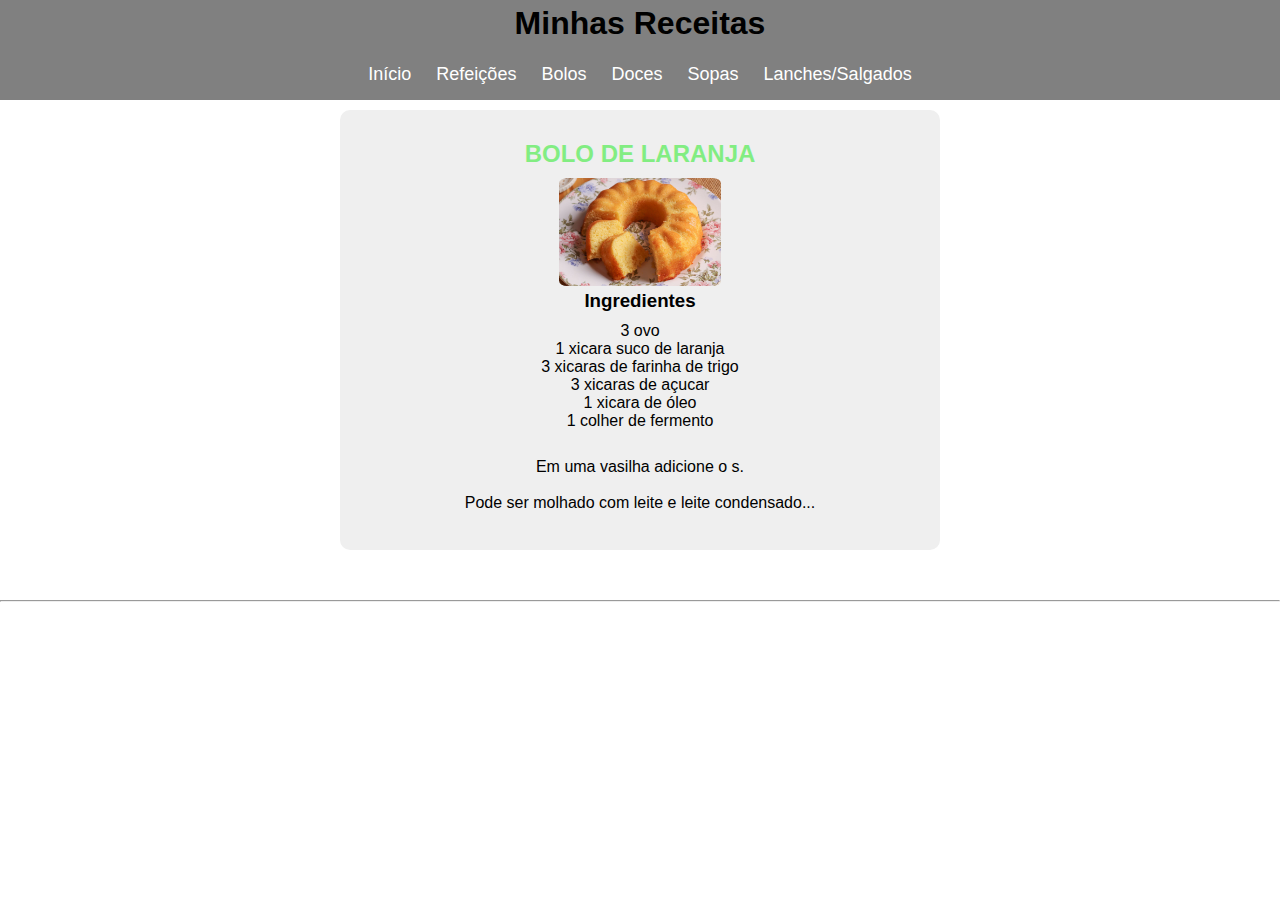
<file: paginas_receitas/bolos.html>
<!DOCTYPE html>
<html lang="UTF-8">
  <head>
    <meta charset="UTF-8" />
    <meta name="viewport" content="width=device-width, initial-scale=1.0" />
    <link rel="stylesheet" href="../style.css" />
    <link rel="stylesheet" href="../media-query.css" />

    <link
      href="https://fonts.googleapis.com/icon?family=Material+Icons"
      rel="stylesheet"
    />

    <title>Minhas Receitas</title>
  </head>
  <body>
    <!--********************Header*********************************-->
    <header>
      <h1>Minhas Receitas</h1>
      <i id="burguer" class="material-icons" onclick="clickMenu()">menu</i>

      <menu id="itens">
        <ul>
          <li><a href="../index.html" class="a_menu">Início</a></li>
          <li><a href="./refeicoes.html" class="a_menu">Refeições</a></li>
          <li><a href="./bolos.html" class="a_menu">Bolos</a></li>
          <li><a href="./doces.html" class="a_menu">Doces</a></li>
          <li><a href="./sopas.html" class="a_menu">Sopas</a></li>
          <li><a href="./salgados.html" class="a_menu">Lanches/Salgados</a></li>
        </ul>
      </menu>
    </header>

    <!--**************************RECEITAS***********************-->

    <section class="receitas">
      <!--**************************BOLO LARANJA***********************-->
      <div class="div_receitas">
        <h2 class="titulo-receitas">BOLO DE LARANJA</h2>

        <div id="img-receitas">
          <img
            class="img-receitas1"
            src="../img/bolo-laranja.jpg"
            alt=""
            width="50%"
          />
        </div>

        <h3>Ingredientes</h3>
        <ul class="ul-receitas">
          <li>3 ovo</li>
          <li>1 xicara suco de laranja</li>
          <li>3 xicaras de farinha de trigo</li>
          <li>3 xicaras de açucar</li>
          <li>1 xicara de óleo</li>
          <li>1 colher de fermento</li>
        </ul>
        <br />

        <p class="p-receitas">Em uma vasilha adicione o s.</p>

        <br />
        <p class="p-receitas">
          Pode ser molhado com leite e leite condensado...
        </p>
        <br />
      </div>

      <hr />
    </section>

    <script>
      function mudouTamanho() {
        if (window.innerWidth >= 768) {
          itens.style.display = "block";
        } else {
          itens.style.display = "none";
        }
      }

      function clickMenu() {
        if (itens.style.display == "block") {
          itens.style.display = "none";
        } else {
          itens.style.display = "block";
        }
      }
    </script>
  </body>
</html>
</file>
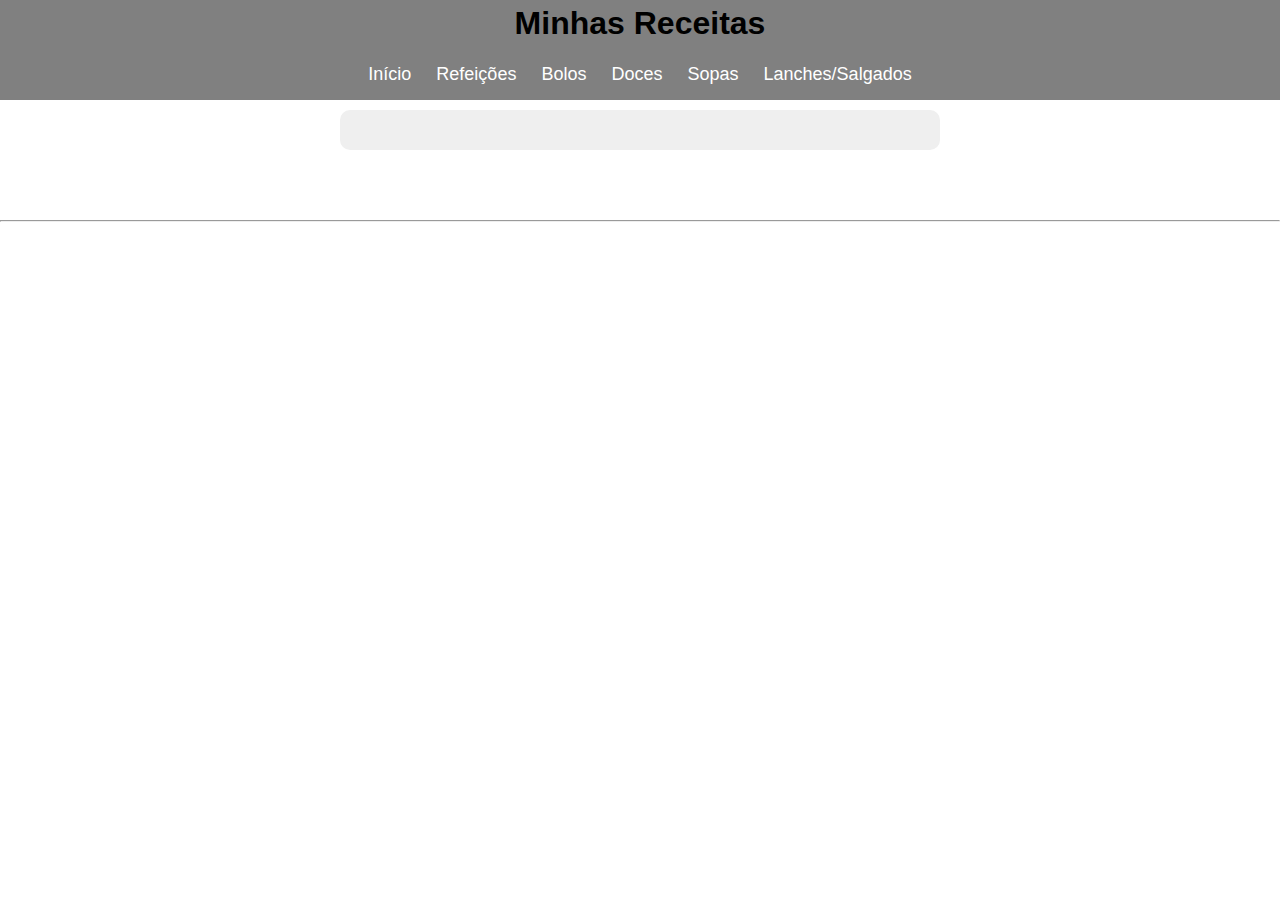
<file: paginas_receitas/doces.html>
<!DOCTYPE html>
<html lang="UTF-8">
  <head>
    <meta charset="UTF-8" />
    <meta name="viewport" content="width=device-width, initial-scale=1.0" />
    <link rel="stylesheet" href="../style.css" />
    <link rel="stylesheet" href="../media-query.css" />

    <link
      href="https://fonts.googleapis.com/icon?family=Material+Icons"
      rel="stylesheet"
    />

    <title>Minhas Receitas</title>
  </head>
  <body>
    <!--********************Header*********************************-->
    <header>
      <h1>Minhas Receitas</h1>
      <i id="burguer" class="material-icons" onclick="clickMenu()">menu</i>

      <menu id="itens">
        <ul>
          <li><a href="../index.html" class="a_menu">Início</a></li>
          <li><a href="./refeicoes.html" class="a_menu">Refeições</a></li>
          <li><a href="./bolos.html" class="a_menu">Bolos</a></li>
          <li><a href="./doces.html" class="a_menu">Doces</a></li>
          <li><a href="./sopas.html" class="a_menu">Sopas</a></li>
          <li><a href="./salgados.html" class="a_menu">Lanches/Salgados</a></li>
        </ul>
      </menu>
    </header>

    <!--**************************RECEITAS***********************-->

    <section class="receitas">
      <div class="div_receitas"></div>
      <h2 class="titulo-receitas"></h2>
      <div></div>
      <hr />
    </section>

    <script>
      function mudouTamanho() {
        if (window.innerWidth >= 768) {
          itens.style.display = "block";
        } else {
          itens.style.display = "none";
        }
      }

      function clickMenu() {
        if (itens.style.display == "block") {
          itens.style.display = "none";
        } else {
          itens.style.display = "block";
        }
      }
    </script>
  </body>
</html>
</file>
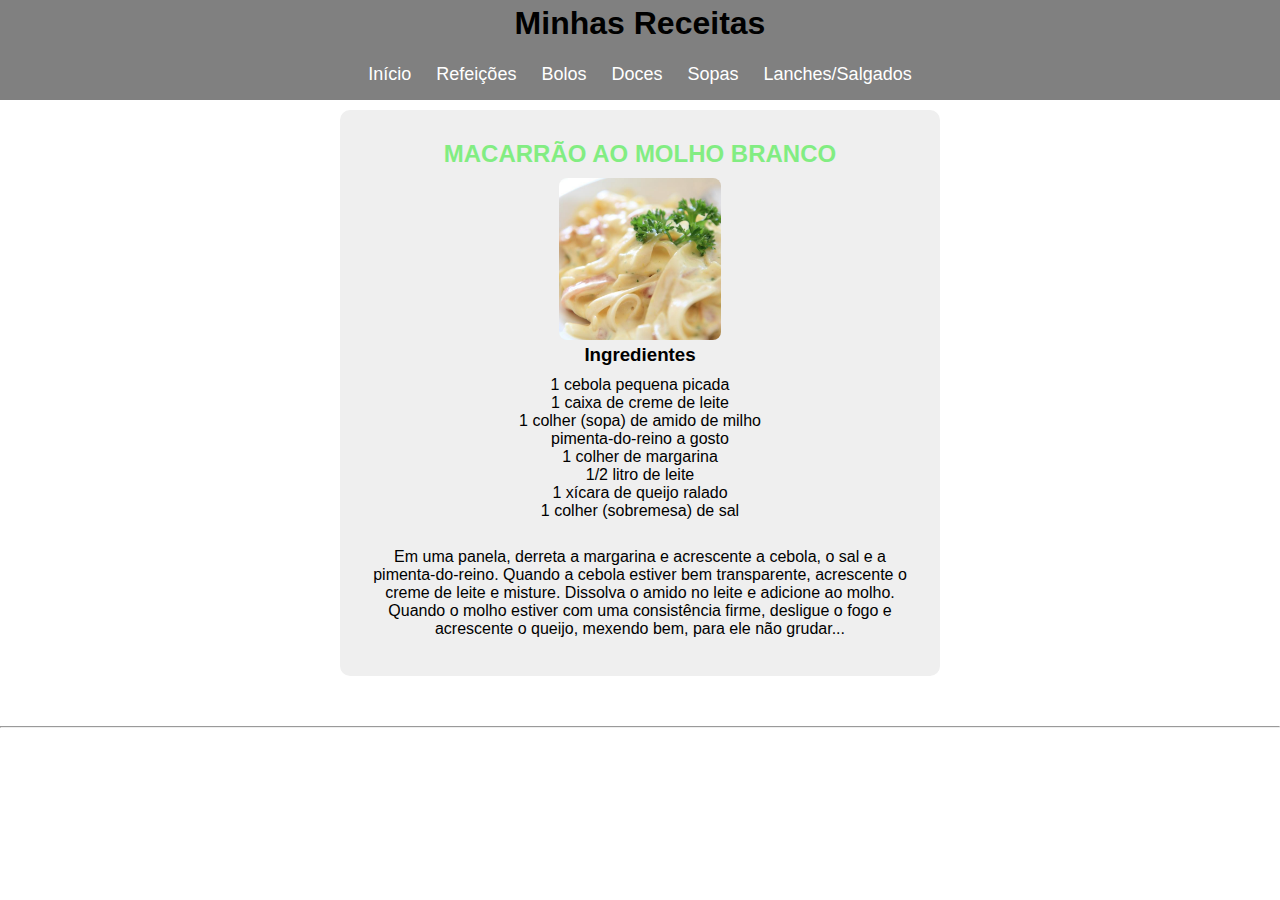
<file: paginas_receitas/refeicoes.html>
<!DOCTYPE html>
<html lang="UTF-8">
  <head>
    <meta charset="UTF-8" />
    <meta name="viewport" content="width=device-width, initial-scale=1.0" />
    <link rel="stylesheet" href="../style.css" />
    <link rel="stylesheet" href="../media-query.css" />

    <link
      href="https://fonts.googleapis.com/icon?family=Material+Icons"
      rel="stylesheet"
    />
    <title>Minhas Receitas</title>
  </head>
  <body>
    <!--********************Header*********************************-->
    <header>
      <h1>Minhas Receitas</h1>
      <i id="burguer" class="material-icons" onclick="clickMenu()">menu</i>

      <menu id="itens">
        <ul>
          <li><a href="../index.html" class="a_menu">Início</a></li>
          <li><a href="./refeicoes.html" class="a_menu">Refeições</a></li>
          <li><a href="./bolos.html" class="a_menu">Bolos</a></li>
          <li><a href="./doces.html" class="a_menu">Doces</a></li>
          <li><a href="./sopas.html" class="a_menu">Sopas</a></li>
          <li><a href="./salgados.html" class="a_menu">Lanches/Salgados</a></li>
        </ul>
      </menu>
    </header>

    <!--**************************RECEITAS***********************-->

    <section class="receitas">
      <div class="div_receitas">
        <h2 class="titulo-receitas">MACARRÃO AO MOLHO BRANCO</h2>

        <div id="img-receitas">
          <img
            class="img-receitas1"
            src="../img/macarrao ao molho branco.jpg"
            alt=""
            width="50%"
          />
        </div>

        <h3>Ingredientes</h3>
        <ul class="ul-receitas">
          <li>1 cebola pequena picada</li>
          <li>1 caixa de creme de leite</li>
          <li>1 colher (sopa) de amido de milho</li>
          <li>pimenta-do-reino a gosto</li>
          <li>1 colher de margarina</li>
          <li>1/2 litro de leite</li>
          <li>1 xícara de queijo ralado</li>
          <li>1 colher (sobremesa) de sal</li>
        </ul>
        <br />

        <p class="p-receitas">
          Em uma panela, derreta a margarina e acrescente a cebola, o sal e a
          pimenta-do-reino. Quando a cebola estiver bem transparente, acrescente
          o creme de leite e misture. Dissolva o amido no leite e adicione ao
          molho. Quando o molho estiver com uma consistência firme, desligue o
          fogo e acrescente o queijo, mexendo bem, para ele não grudar...
        </p>

        <br />
      </div>
      <hr />
    </section>

    <script>
      function mudouTamanho() {
        if (window.innerWidth >= 768) {
          itens.style.display = "block";
        } else {
          itens.style.display = "none";
        }
      }

      function clickMenu() {
        if (itens.style.display == "block") {
          itens.style.display = "none";
        } else {
          itens.style.display = "block";
        }
      }
    </script>
  </body>
</html>
</file>
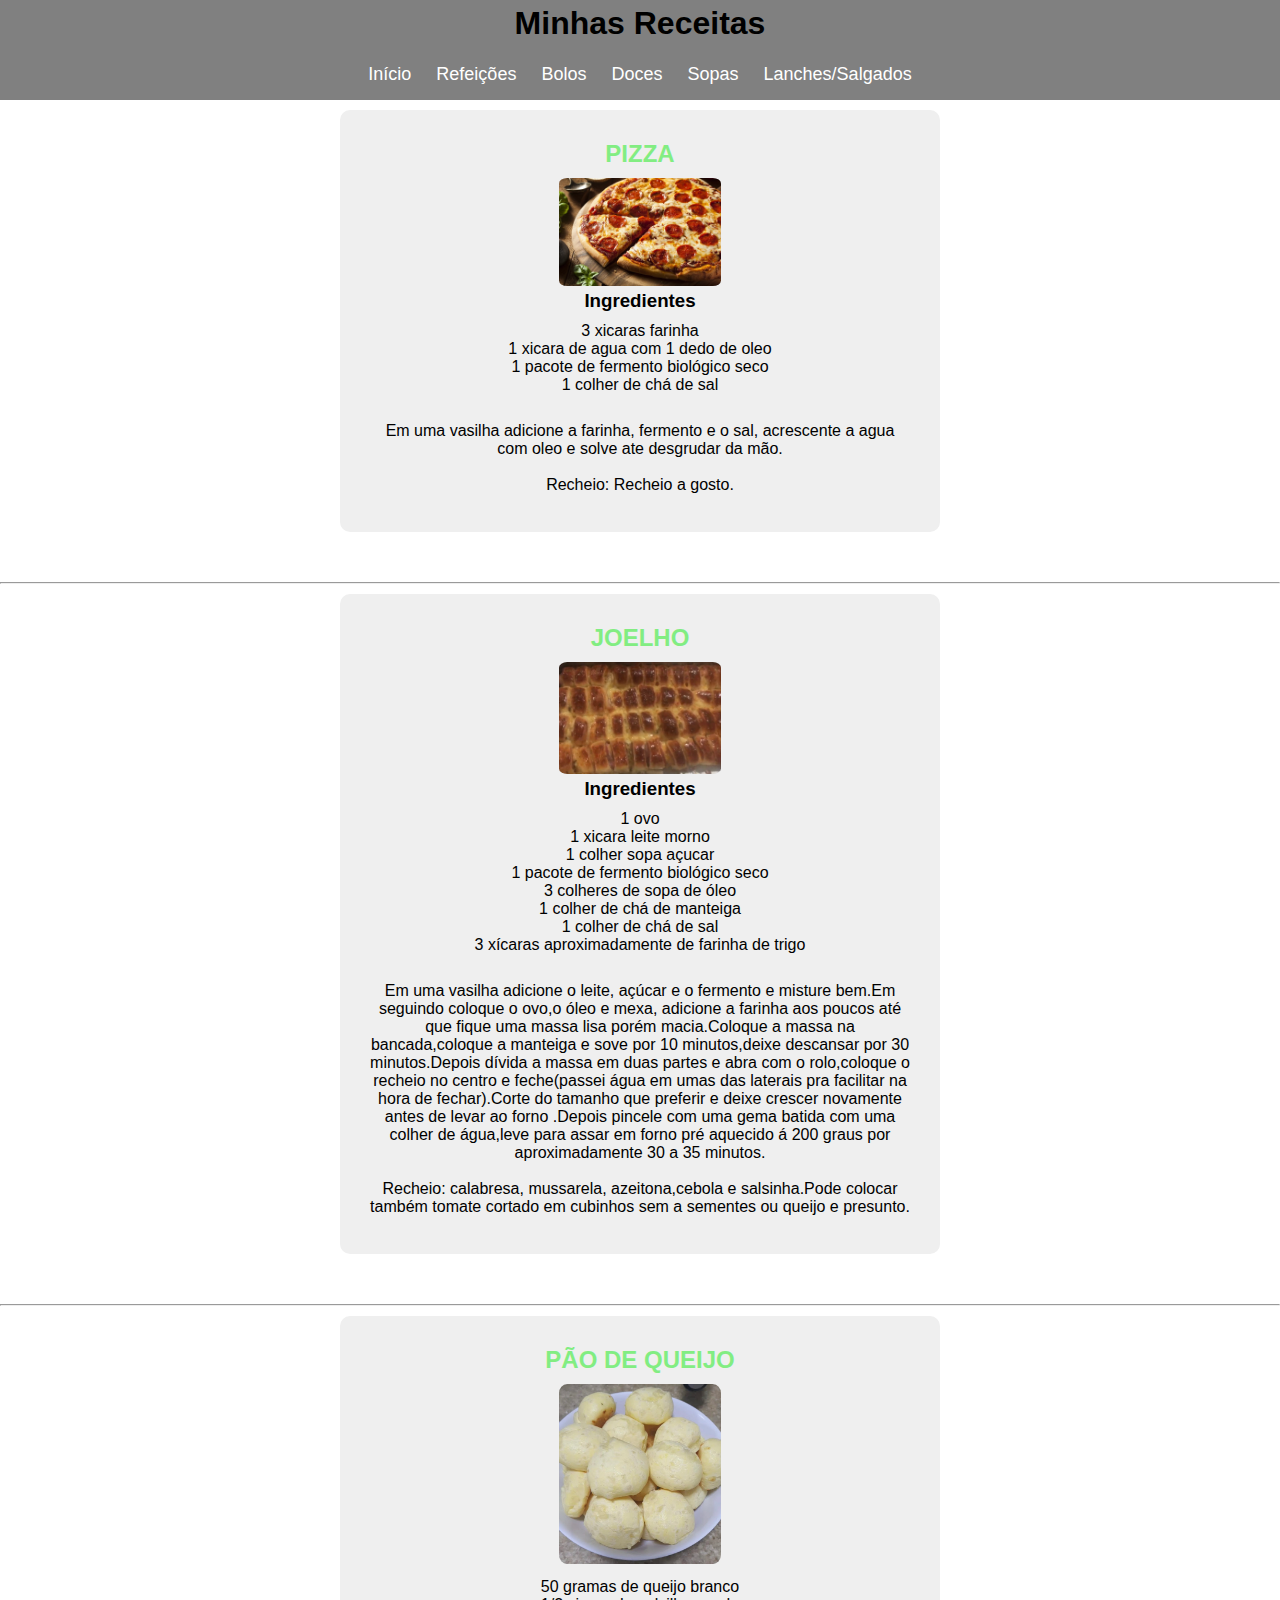
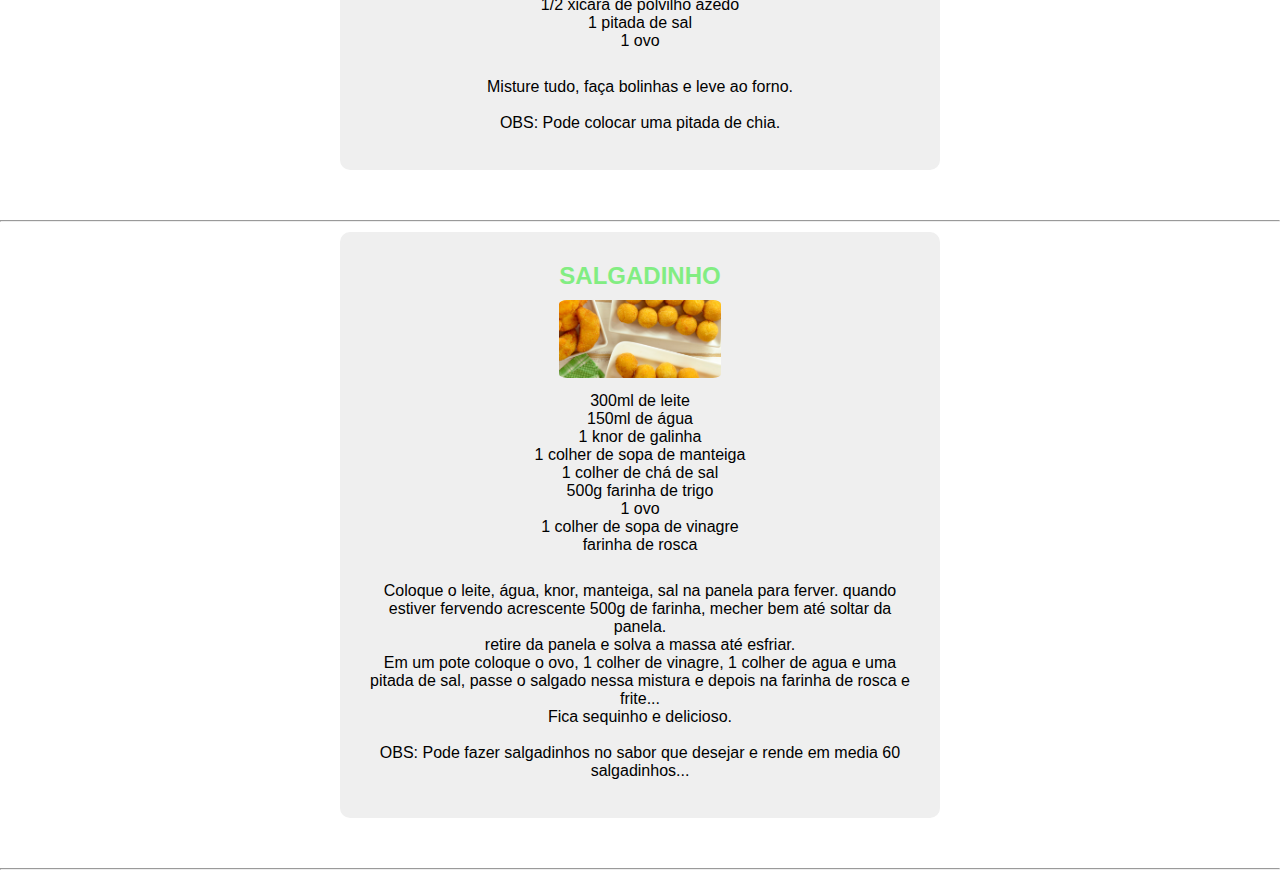
<file: paginas_receitas/salgados.html>
<!DOCTYPE html>
<html lang="UTF-8">
  <head>
    <meta charset="UTF-8" />
    <meta name="viewport" content="width=device-width, initial-scale=1.0" />
    <link rel="stylesheet" href="../style.css" />
    <link rel="stylesheet" href="../media-query.css" />

    <link
      href="https://fonts.googleapis.com/icon?family=Material+Icons"
      rel="stylesheet"
    />

    <title>Minhas Receitas</title>
  </head>
  <body>
    <!--********************Header*********************************-->
    <header>
      <h1>Minhas Receitas</h1>
      <i id="burguer" class="material-icons" onclick="clickMenu()">menu</i>

      <menu id="itens">
        <ul>
          <li><a href="../index.html" class="a_menu">Início</a></li>
          <li><a href="./refeicoes.html" class="a_menu">Refeições</a></li>
          <li><a href="./bolos.html" class="a_menu">Bolos</a></li>
          <li><a href="./doces.html" class="a_menu">Doces</a></li>
          <li><a href="./sopas.html" class="a_menu">Sopas</a></li>
          <li><a href="./salgados.html" class="a_menu">Lanches/Salgados</a></li>
        </ul>
      </menu>
    </header>

    <section class="receitas">
      <!--**************************RECEIA PIZZA***********************-->

      <div class="div_receitas">
        <h2 class="titulo-receitas">PIZZA</h2>

        <div id="img-receitas">
          <img
            class="img-receitas1"
            src="../img/pizza.jpg"
            alt=""
            width="50%"
          />
        </div>

        <h3>Ingredientes</h3>
        <ul class="ul-receitas">
          <li>3 xicaras farinha</li>
          <li>1 xicara de agua com 1 dedo de oleo</li>
          <li>1 pacote de fermento biológico seco</li>
          <li>1 colher de chá de sal</li>
        </ul>
        <br />

        <p class="p-receitas">
          Em uma vasilha adicione a farinha, fermento e o sal, acrescente a agua
          com oleo e solve ate desgrudar da mão.
        </p>

        <br />
        <p class="p-receitas">Recheio: Recheio a gosto.</p>
        <br />
      </div>
      <hr />

      <!--**************************RECEITA JOELHO***********************-->
      <div class="div_receitas">
        <h2 class="titulo-receitas">JOELHO</h2>
        <div id="img-receitas">
          <img
            class="img-receitas1"
            src="../img/joelho.jpg"
            alt=""
            width="50%"
          />
        </div>
        <h3>Ingredientes</h3>
        <ul class="ul-receitas">
          <li>1 ovo</li>
          <li>1 xicara leite morno</li>
          <li>1 colher sopa açucar</li>
          <li>1 pacote de fermento biológico seco</li>
          <li>3 colheres de sopa de óleo</li>
          <li>1 colher de chá de manteiga</li>
          <li>1 colher de chá de sal</li>
          <li>3 xícaras aproximadamente de farinha de trigo</li>
        </ul>
        <br />

        <p class="p-receitas">
          Em uma vasilha adicione o leite, açúcar e o fermento e misture bem.Em
          seguindo coloque o ovo,o óleo e mexa, adicione a farinha aos poucos
          até que fique uma massa lisa porém macia.Coloque a massa na
          bancada,coloque a manteiga e sove por 10 minutos,deixe descansar por
          30 minutos.Depois dívida a massa em duas partes e abra com o
          rolo,coloque o recheio no centro e feche(passei água em umas das
          laterais pra facilitar na hora de fechar).Corte do tamanho que
          preferir e deixe crescer novamente antes de levar ao forno .Depois
          pincele com uma gema batida com uma colher de água,leve para assar em
          forno pré aquecido á 200 graus por aproximadamente 30 a 35 minutos.
        </p>

        <br />
        <p class="p-receitas">
          Recheio: calabresa, mussarela, azeitona,cebola e salsinha.Pode colocar
          também tomate cortado em cubinhos sem a sementes ou queijo e presunto.
        </p>
        <br />
      </div>
      <hr />

      <!--**************************RECEITA JOELHO***********************-->
      <div class="div_receitas">
        <h2 class="titulo-receitas">PÃO DE QUEIJO</h2>
        <div id="img-receitas">
          <img
            class="img-receitas1"
            src="../img/pão de queijo.jpg"
            alt=""
            width="50%"
          />
        </div>
        <title>Ingredientes</title>
        <ul class="ul-receitas">
          <li>50 gramas de queijo branco</li>
          <li>1/2 xicara de polvilho azedo</li>
          <li>1 pitada de sal</li>
          <li>1 ovo</li>
        </ul>
        <br />

        <p class="p-receitas">Misture tudo, faça bolinhas e leve ao forno.</p>

        <br />
        <p class="p-receitas">OBS: Pode colocar uma pitada de chia.</p>
        <br />
      </div>
      <hr />

      <div class="div_receitas">
        <h2 class="titulo-receitas">SALGADINHO</h2>
        <div id="img-receitas">
          <img
            class="img-receitas1"
            src="../img/salgadinhos.jpg"
            alt=""
            width="70%"
          />
        </div>
        <title>Ingredientes</title>
        <ul class="ul-receitas">
          <li>300ml de leite</li>
          <li>150ml de água</li>
          <li>1 knor de galinha</li>
          <li>1 colher de sopa de manteiga</li>
          <li>1 colher de chá de sal</li>
          <li>500g farinha de trigo</li>
          <li>1 ovo</li>
          <li>1 colher de sopa de vinagre</li>
          <li>farinha de rosca</li>
        </ul>
        <br />

        <p class="p-receitas">
          Coloque o leite, água, knor, manteiga, sal na panela para ferver.
          quando estiver fervendo acrescente 500g de farinha, mecher bem até
          soltar da panela. <br />
          retire da panela e solva a massa até esfriar. <br />
          Em um pote coloque o ovo, 1 colher de vinagre, 1 colher de agua e uma
          pitada de sal, passe o salgado nessa mistura e depois na farinha de
          rosca e frite... <br />
          Fica sequinho e delicioso.
        </p>

        <br />
        <p class="p-receitas">
          OBS: Pode fazer salgadinhos no sabor que desejar e rende em media 60
          salgadinhos...
        </p>
        <br />
      </div>
      <hr />
    </section>

    <script>
      function mudouTamanho() {
        if (window.innerWidth >= 768) {
          itens.style.display = "block";
        } else {
          itens.style.display = "none";
        }
      }

      function clickMenu() {
        if (itens.style.display == "block") {
          itens.style.display = "none";
        } else {
          itens.style.display = "block";
        }
      }
    </script>
  </body>
</html>
</file>
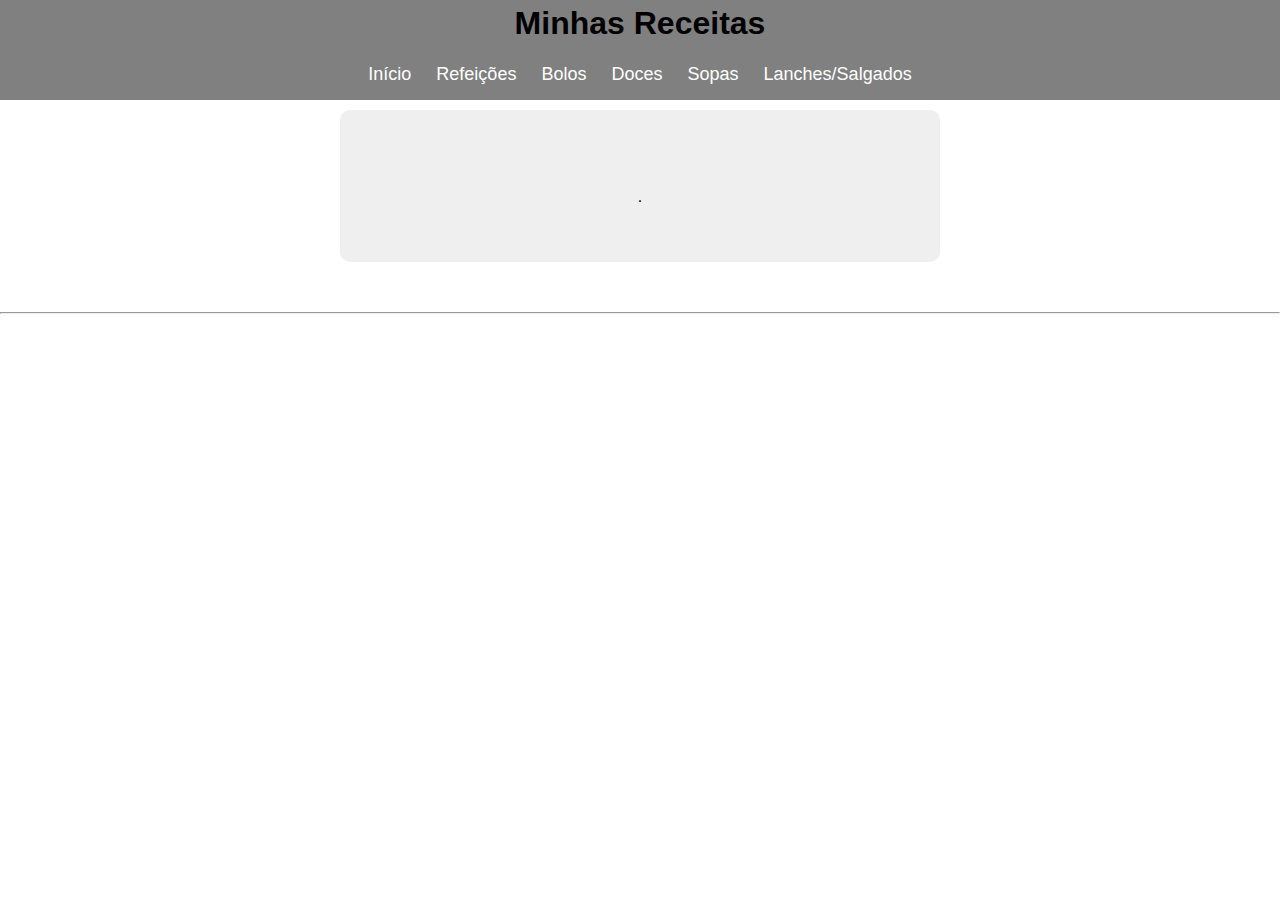
<file: paginas_receitas/sopas.html>
<!DOCTYPE html>
<html lang="UTF-8">
  <head>
    <meta charset="UTF-8" />
    <meta name="viewport" content="width=device-width, initial-scale=1.0" />
    <link rel="stylesheet" href="../style.css" />
    <link rel="stylesheet" href="../media-query.css" />

    <link
      href="https://fonts.googleapis.com/icon?family=Material+Icons"
      rel="stylesheet"
    />

    <title>Minhas Receitas</title>
  </head>
  <body>
    <!--********************Header*********************************-->
    <header>
      <h1>Minhas Receitas</h1>
      <i id="burguer" class="material-icons" onclick="clickMenu()">menu</i>

      <menu id="itens">
        <ul>
          <li><a href="../index.html" class="a_menu">Início</a></li>
          <li><a href="./refeicoes.html" class="a_menu">Refeições</a></li>
          <li><a href="./bolos.html" class="a_menu">Bolos</a></li>
          <li><a href="./doces.html" class="a_menu">Doces</a></li>
          <li><a href="./sopas.html" class="a_menu">Sopas</a></li>
          <li><a href="./salgados.html" class="a_menu">Lanches/Salgados</a></li>
        </ul>
      </menu>
    </header>

    <section class="receitas">
      <!--**************************RECEIA PIZZA***********************-->

      <div class="div_receitas">
        <h2 class="titulo-receitas"></h2>

        <title></title>
        <ul class="ul-receitas"></ul>
        <br />

        <p class="p-receitas">.</p>

        <br />
        <p class="p-receitas"></p>
        <br />
      </div>
      <hr />
    </section>

    <script>
      function mudouTamanho() {
        if (window.innerWidth >= 768) {
          itens.style.display = "block";
        } else {
          itens.style.display = "none";
        }
      }

      function clickMenu() {
        if (itens.style.display == "block") {
          itens.style.display = "none";
        } else {
          itens.style.display = "block";
        }
      }
    </script>
  </body>
</html>
</file>
<file: style.css>
* {
  margin: 0;
  padding: 0;
  box-sizing: border-box;
  font-family: "Poppins", sans-serif;
  position: relative;
}

/*****************Main*****************/
main {
  width: 100vw;
}

/* ****************Header*****************/
header {
  background-color: gray;
}

header > h1 {
  padding: 5px;
  text-align: center;
}

i#burguer {
  background-color: gray;
  display: block;
  text-align: center;
  padding: 10px;
  color: white;
  cursor: pointer;
}

i#burguer:hover {
  background-color: white;
  color: black;
}

menu {
  display: block;
  padding: 5px;
  width: 100%;
  cursor: pointer;
  position: relative;
  text-decoration: none;
  font-size: 18px;
  text-align: center;
}

menu > ul {
  list-style-type: none;
  justify-content: center;
}

menu > ul > li > a {
  display: block;
  padding: 10px;
  text-decoration: none;
  border-top: 2px solid gray;
  color: white;
  text-align: center;
}

menu > ul > li > a:hover {
  background-color: rgb(109, 107, 111);
  border-radius: 10px;
  align-items: center;
  color: black;
}

main {
  width: 90vw;
  background-color: white;
  margin: auto;
  padding: 10px;
  border-radius: 10px;
  margin-top: 10px;
}

.img-home {
  width: 100%;
  height: 50%;
}

.logo {
  margin-left: 30px;
}

/* ****************RECEITAS*****************/

.titulo-receitas {
  text-align: center;
  padding: 10px;
  color: #82ed82;
}

.div_receitas {
  max-width: 600px;
  margin: 10px auto 50px;
  background-color: #efefef;
  padding: 20px 30px;
  border-radius: 10px;
}

h3 {
  text-align: center;
}
.p-receitas {
  text-align: center;
}

.ul-receitas {
  text-align: center;
  padding: 10px;
}

li {
  list-style-type: none;
}

.img-receitas1 {
  width: 30%;
  right: 12%;
  left: 35%;
  height: 5%;
  border-radius: 5%;
}

footer {
  box-shadow: 0px -1px 0px 0px #000000;
  padding: 12px;
  text-align: center;
  color: white;
  background-color: gray;
  font-size: 10px;
}
</file>
<file: media-query.css>
@charset "UTF-8";

/*
Pequenas telas: até 600px
celular: de 600px até 768px
Tablet: 768px até 992px
desktop: 992px até 1200px
Grandes telas: acima de 1200px
*/

@media screen and (min-width: 768px) {
  i#burguer {
    display: none;
  }

  menu {
    display: block;
  }

  menu > ul {
    display: inline-block;
  }
  menu > ul > li {
    display: inline-block;
  }
}
</file>
